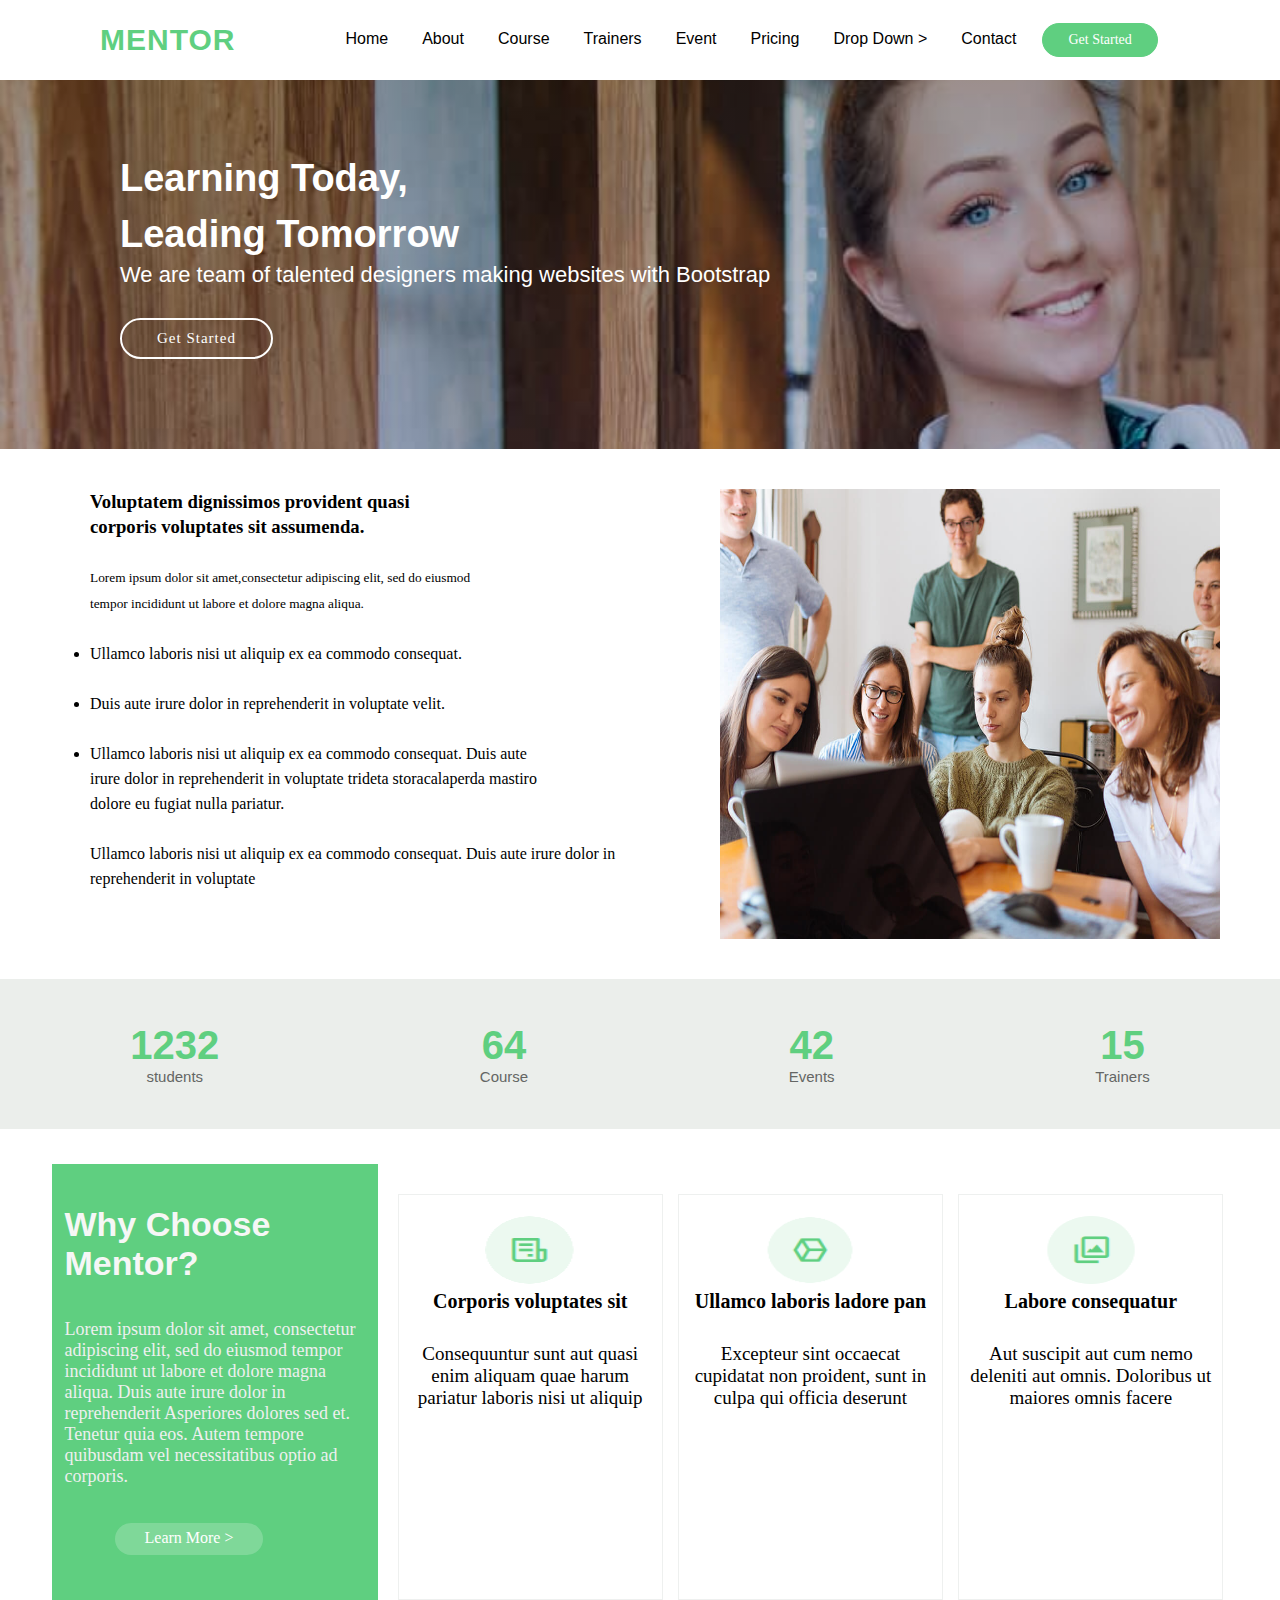
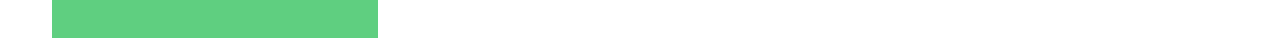
<file: index.html>
<!DOCTYPE html>
<html lang="en">

<head>
  <meta charset="UTF-8" />
  <meta http-equiv="X-UA-Compatible" content="IE=edge" />
  <meta name="viewport" content="width=device-width, initial-scale=1.0" />
  <link rel="stylesheet" href="css/style.css" />
  <title>Document</title>
</head>

<body>
  <div id="Container">
    <header>
      <div id="hh-one">
        <h1 id="h-one">MENTOR</h1>
      </div>
      <nav>
        <ul >
          <li><a class="nava" href="index.html">Home</a></li>
          <li><a class="nava" href="about.html">About</a></li>
          <li><a class="nava" href="course.html">Course</a></li>
          <li><a class="nava" href="#">Trainers</a></li>
          <li><a class="nava" href="#">Event</a></li>
          <li><a class="nava" href="#">Pricing</a></li>
          <!-- <select name="" id="">
            <option value=""></option>
          </select> -->
          <li><a class="nava" href="#">Drop Down ></a>
              <div class="sub-menu-1">
                <ul>
                  <li><a class="nava" href="#">Drop Down 1</a></li>
                  <li><a class="nava" href="#">Drop Down   ></a></li>
                  <li><a class="nava" href="#">Drop Down 2</a></li>
                  <li><a class="nava" href="#">Drop Down 3</a></li>
                  <li><a class="nava" href="#">Drop Down 4</a></li>
                </ul>
              </div>
          </li>
          <li><a class="nava" href="#">Contact</a></li>
          <li><a class="get-started-btn" href="index">Get Started</a></li>
        </ul>
      </nav>
    </header>
    <section>
      <div class="sec-style">
        <strong>
          <h1 id="oneh">Learning Today,<br>Leading Tomorrow</h1>
        </strong>
        <h2 id="twoh">We are team of talented designers making websites with Bootstrap</h2>
        <a href="index.html" class="down-btn">Get Started</a>
      </div>
    </section>

    <main>
      <div class="anoda-main-div">
        <div class="main">
          <h3>
            Voluptatem dignissimos provident quasi<br />corporis voluptates sit
            assumenda.
          </h3>
          <br />
          <small>
            Lorem ipsum dolor sit amet,consectetur adipiscing elit, sed do
            eiusmod<br />
            tempor incididunt ut labore et dolore magna aliqua.</small>
          <br />
          <br />
          <ul>
            <li>Ullamco laboris nisi ut aliquip ex ea commodo consequat.</li>
            <br />

            <li>Duis aute irure dolor in reprehenderit in voluptate velit.</li>
            <br />

            <li>
              Ullamco laboris nisi ut aliquip ex ea commodo consequat. Duis aute
              <br />
              irure dolor in reprehenderit in voluptate trideta storacalaperda
              mastiro <br />
              dolore eu fugiat nulla pariatur.
            </li>
            <br />

            Ullamco laboris nisi ut aliquip ex ea commodo consequat. Duis aute
            irure dolor in reprehenderit in voluptate
          </ul>
          <br /><br />
        </div>
        <img src="image/img5.jpeg" alt="academy image" />
      </div>
      <div class="num-container">
        <div class="num-one">
          <strong>1232</strong>
          <p id="stud">students</p>
        </div>
        <div class="num-one">
          <strong>64</strong>
          <p id="stud">Course</p>
        </div>
        <div class="num-one">
          <strong>42</strong>
          <p id="stud">Events</p>
        </div>
        <div class="num-one">
          <strong>15</strong>
          <p id="stud">Trainers</p>
        </div>
      </div>
      <div class="down-container">
        <div class="down-cover">
          <div class="down-one">
            <div class="ibur">
              <h3 class="h-3"><b>Why Choose <br> Mentor?</b></h3>
              <br />
              <br>
              <p id="small"> Lorem ipsum dolor sit amet, consectetur adipiscing elit, sed do
                eiusmod tempor incididunt ut labore et dolore magna aliqua. Duis
                aute irure dolor in reprehenderit Asperiores dolores sed et.
                Tenetur quia eos. Autem tempore quibusdam vel necessitatibus
                optio ad corporis.</p>
              <br>
              <br>
              <a class="more-btn" href="#">Learn More ></a>
            </div>
          </div>
          <div class="down-two">
            <p><img class="img1" src="./image/img6.png">
            <h4 id="h-4">Corporis voluptates sit</h4>
            Consequuntur sunt aut quasi enim aliquam quae harum pariatur laboris nisi ut aliquip</p>
          </div>
          <div class="down-two">
            <p><img class="img1" src="./image/img7.png">
            <h4 id="h-4">Ullamco laboris ladore pan</h4>
            Excepteur sint occaecat cupidatat non proident, sunt in culpa qui officia deserunt</p>
          </div>
          <div class="down-two">
            <p id="parag">
              <img class="img1" src="./image/img8.png">
            <h4 id="h-4">Labore consequatur</h4>
            Aut suscipit aut cum nemo deleniti aut omnis. Doloribus ut maiores omnis facere</p>
          </div>
        </div>
      </div>
    </main>

    <footer>
      <!-- <img class="footer-img" src="./image/img9.png" alt=""> -->
    </footer>
  </div>
</body>

</html>
</file>
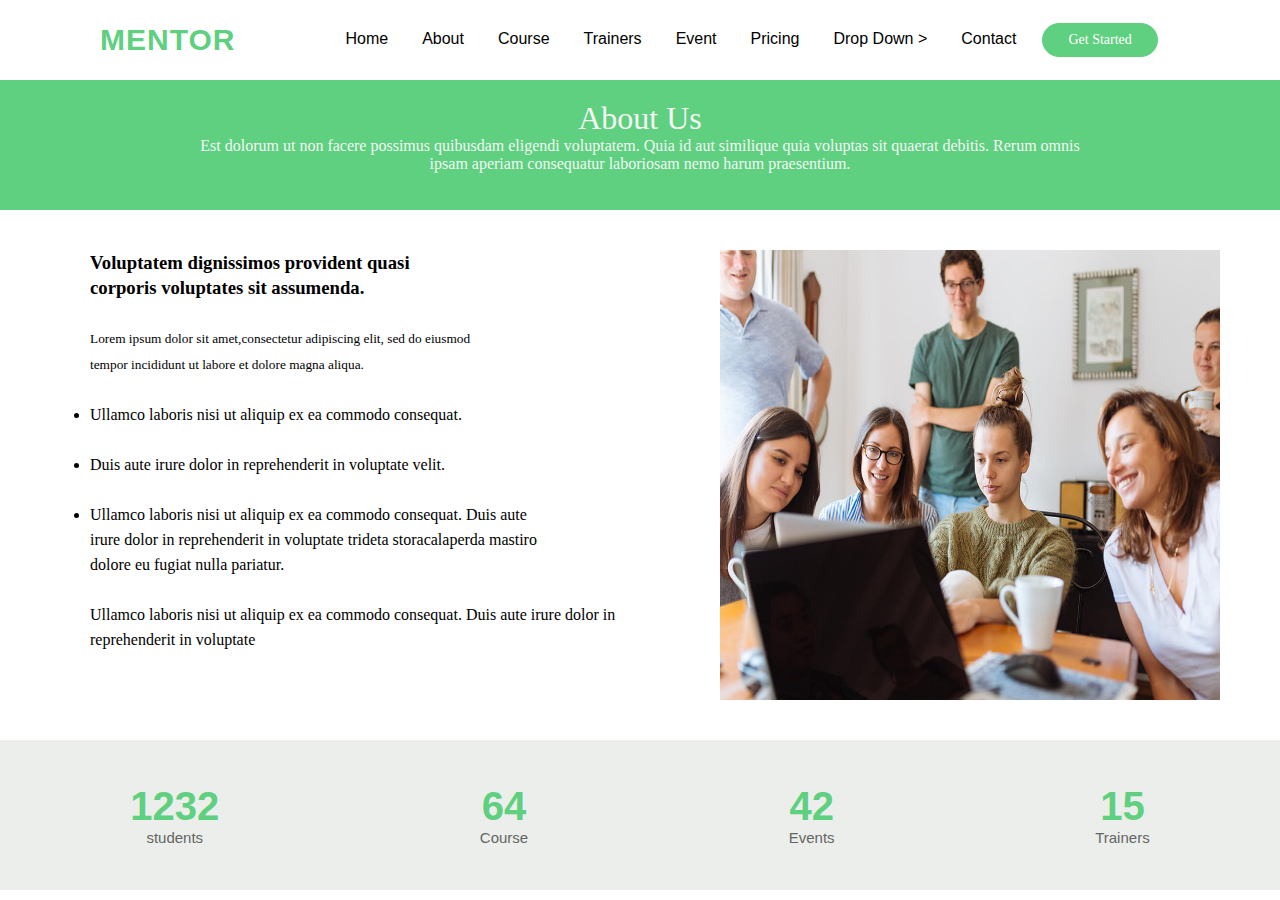
<file: about.html>
<!DOCTYPE html>
<html lang="en">
  <head>
    <meta charset="UTF-8" />
    <meta http-equiv="X-UA-Compatible" content="IE=edge" />
    <meta name="viewport" content="width=device-width, initial-scale=1.0" />
    <link rel="stylesheet" href="css/about.css" />
    <title>Document</title>
  </head>

  <body>
    <header>
      <div id="hh-one">
        <h1 id="h-one">MENTOR</h1>
      </div>
      <nav>
        <ul >
          <li><a class="nava" href="index.html">Home</a></li>
          <li><a class="nava" href="about.html">About</a></li>
          <li><a class="nava" href="course.html">Course</a></li>
          <li><a class="nava" href="#">Trainers</a></li>
          <li><a class="nava" href="#">Event</a></li>
          <li><a class="nava" href="#">Pricing</a></li>
          <!-- <select name="" id="">
            <option value=""></option>
          </select> -->
          <li><a class="nava" href="#">Drop Down ></a>
              <div class="sub-menu-1">
                <ul>
                  <li><a class="nava" href="#">Drop Down 1</a></li>
                  <li><a class="nava" href="#">Drop Down   ></a></li>
                  <li><a class="nava" href="#">Drop Down 2</a></li>
                  <li><a class="nava" href="#">Drop Down 3</a></li>
                  <li><a class="nava" href="#">Drop Down 4</a></li>
                </ul>
              </div>
          </li>
          <li><a class="nava" href="#">Contact</a></li>
          <li><a class="get-started-btn" href="index">Get Started</a></li>
        </ul>
      </nav>
    </header>
    <section class="sect">
      <div class="about-us">
        <h2 class="hah2"> About Us </h2>
        <p class="para">Est dolorum ut non facere possimus quibusdam eligendi voluptatem.
        Quia id aut similique quia voluptas sit quaerat debitis. Rerum omnis ipsam
        aperiam consequatur laboriosam nemo harum praesentium.</p>
        </div>
    </section>
    <main>
      <div class="anoda-main-div">
        <div class="main">
          <h3>
            Voluptatem dignissimos provident quasi<br />corporis voluptates sit
            assumenda.
          </h3>
          <br />
          <small>
            Lorem ipsum dolor sit amet,consectetur adipiscing elit, sed do
            eiusmod<br />
            tempor incididunt ut labore et dolore magna aliqua.</small
          >
          <br />
          <br />
          <ul>
            <li>Ullamco laboris nisi ut aliquip ex ea commodo consequat.</li>
            <br />

            <li>Duis aute irure dolor in reprehenderit in voluptate velit.</li>
            <br />

            <li>
              Ullamco laboris nisi ut aliquip ex ea commodo consequat. Duis aute
              <br />
              irure dolor in reprehenderit in voluptate trideta storacalaperda
              mastiro <br />
              dolore eu fugiat nulla pariatur.
            </li>
            <br />

            Ullamco laboris nisi ut aliquip ex ea commodo consequat. Duis aute
            irure dolor in reprehenderit in voluptate
          </ul>
          <br /><br />
        </div>
        <img src="image/img5.jpeg" alt="academy image" />
      </div>
      <div class="num-container">
        <div class="num-one">
          <strong>1232</strong>
          <p id="stud">students</p>
        </div>
        <div class="num-one">
          <strong>64</strong>
          <p id="stud">Course</p>
        </div>
        <div class="num-one">
          <strong>42</strong>
          <p id="stud">Events</p>
        </div>
        <div class="num-one">
          <strong>15</strong>
          <p id="stud">Trainers</p>
        </div>
      </div>
    </main>
  </body>
</html>
</file>
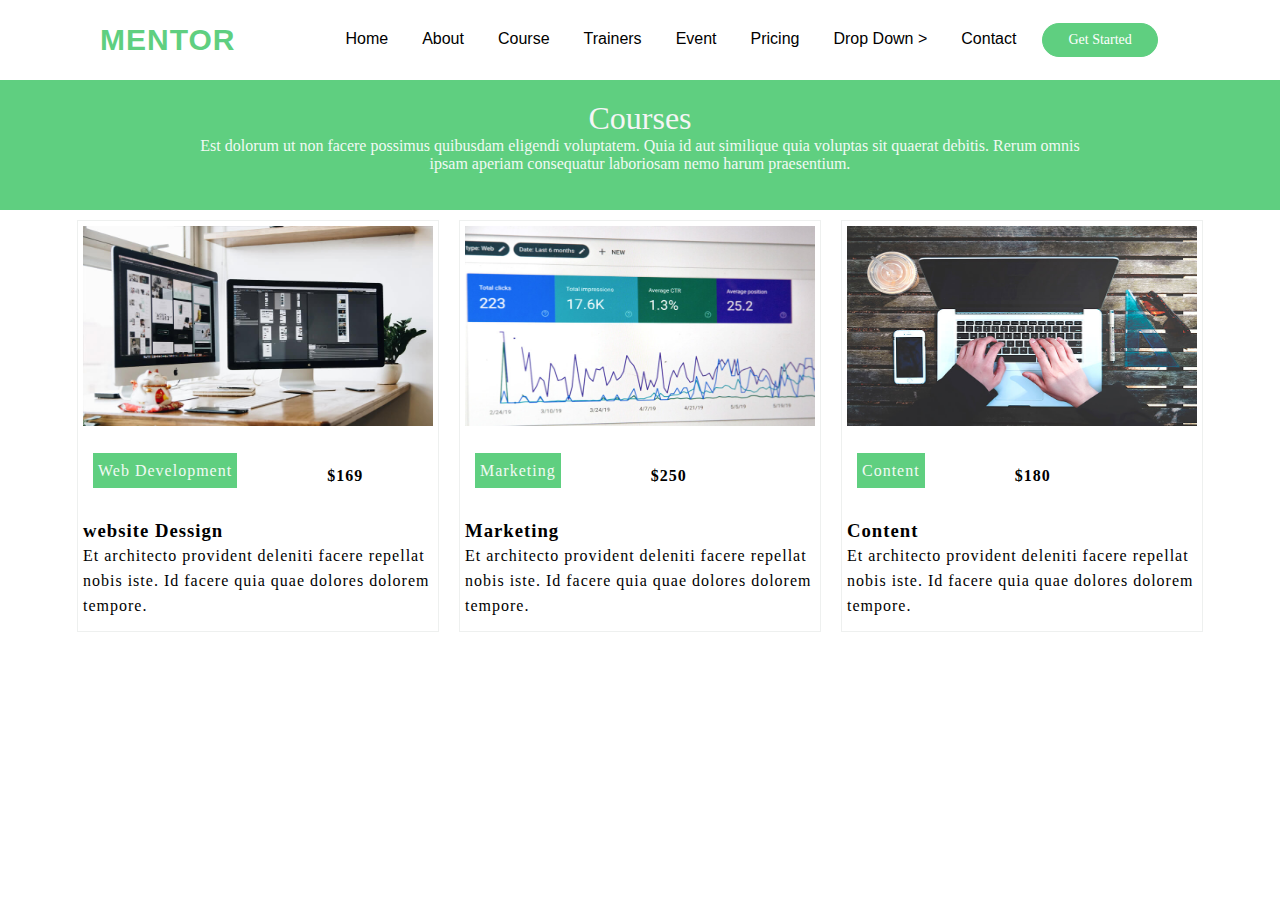
<file: course.html>
<!DOCTYPE html>
<html lang="en">
  <head>
    <meta charset="UTF-8" />
    <meta http-equiv="X-UA-Compatible" content="IE=edge" />
    <meta name="viewport" content="width=device-width, initial-scale=1.0" />
    <link rel="stylesheet" href="css/course.css" />
    <title>Document</title>
  </head>
  <body>
    <header>
      <div id="hh-one">
        <h1 id="h-one">MENTOR</h1>
      </div>
      <nav>
        <ul >
          <li><a class="nava" href="index.html">Home</a></li>
          <li><a class="nava" href="about.html">About</a></li>
          <li><a class="nava" href="course.html">Course</a></li>
          <li><a class="nava" href="#">Trainers</a></li>
          <li><a class="nava" href="#">Event</a></li>
          <li><a class="nava" href="#">Pricing</a></li>
          <!-- <select name="" id="">
            <option value=""></option>
          </select> -->
          <li><a class="nava" href="#">Drop Down ></a>
              <div class="sub-menu-1">
                <ul>
                  <li><a class="nava" href="#">Drop Down 1</a></li>
                  <li><a class="nava" href="#">Drop Down   ></a></li>
                  <li><a class="nava" href="#">Drop Down 2</a></li>
                  <li><a class="nava" href="#">Drop Down 3</a></li>
                  <li><a class="nava" href="#">Drop Down 4</a></li>
                </ul>
              </div>
          </li>
          <li><a class="nava" href="#">Contact</a></li>
          <li><a class="get-started-btn" href="index">Get Started</a></li>
        </ul>
      </nav>
    </header>
    <section class="sect">
      <div class="courses">
        <h2 class="hah2">Courses</h2>
        <p class="para">
          Est dolorum ut non facere possimus quibusdam eligendi voluptatem. Quia
          id aut similique quia voluptas sit quaerat debitis. Rerum omnis ipsam
          aperiam consequatur laboriosam nemo harum praesentium.
        </p>
      </div>
    </section>
    <main>
      <div class="images-div">
        <div class="clas-1">
          <img class="img-class" src="./image/img10.jpg" alt="" />
          <div class="p-tags">
            <p class="p-style">Web Development</p>
            <p class="p-style-2"><b>$169</b></p>
          </div>
          <h3>website Dessign</h3>
            <p>
              Et architecto provident deleniti facere repellat nobis iste. Id
              facere quia quae dolores dolorem tempore.
            </p> 
        </div>
        <div class="clas-1">
          <img class="img-class" src="./image/img11.jpg" alt="" />
          <div class="p-tags">
            <p class="p-style">Marketing</p>
            <p class="p-style-2"><b>$250</b></p>
          </div>
          <h3>Marketing</h3>
            <p>
              Et architecto provident deleniti facere repellat nobis iste. Id
              facere quia quae dolores dolorem tempore.
            </p>
        </div>

        <div class="clas-1">
          <img class="img-class" src="./image/img12.jpg" alt="" />
          <div class="p-tags">
            <p class="p-style">Content</p>
            <p class="p-style-2"><b>$180</b></p>
          </div>
          <h3>Content</h3>
            <p>
              Et architecto provident deleniti facere repellat nobis iste. Id
              facere quia quae dolores dolorem tempore.
            </p>
        </div>
      </div>
    </main>
  </body>
</html>
</file>
<file: css/style.css>
* {
  margin: 0px;
  padding: 0px;
}
body {
  background-image: linear-gradient(rgba(0, 0, 0, 0.329), rgba(0, 0, 255, 0.13)),
    url(../image/img4.jpeg);
  background-attachment: fixed;
  background-size: cover;
  width: 100%;
}
header {
  background-color: white;
  width: 100%;
  height: 80px;
  display: flex;
  align-items: center;
  z-index: 12;
  position:fixed ;
}

header #h-one {
  color: #5fcf80;
  margin-left: 100px;
  /*font-family:'Segoe UI', Tahoma, Geneva, Verdana, sans-serif;*/
  font-family: "Poppins", sans-serif;
  letter-spacing: 1px;
  text-transform: uppercase;
  line-height: 1;
  font-weight: 600;
  font-size: 30px;
  
}

nav {
  margin-left: 5em;
  display: flex;
  flex-wrap: wrap;
  width: 100;
}
nav li {
  display: flex;
  display: inline;
}
nav .nava {
  text-decoration: none;
  list-style: none;
  color: #000;
  font-family: "Poppins", sans-serif;
  font-weight: 500;
  white-space: nowrap;
  transition: 0.3s;
  padding: 10px 0px 10px 30px;
}
.nava:hover{
    color: #5fcf80;
}
.sub-menu-1{
    display:none;
}
nav ul li:hover .sub-menu-1{
    display: block;
    position:absolute;
    background-color: white;
    margin-left: 520px;
    list-style-type:none;
} 

nav ul li:hover .sub-menu-1 ul{
    display: block;
    width: 160px;
}

nav ul li:hover .sub-menu-1 ul li{
    text-align: left;
    padding: 10px;
}

.get-started-btn {
  padding: 8px 25px;
  text-align: center;
  border-radius: 50px;
  background-color: #5fcf80;
  color: white;
  border: 1px #5fcf80 solid;
  display: inline-block;
  transition: 0.3s;
  margin-left: 22px;
  font-size: 14px;
  text-decoration: none;
}

section {
  display: flex;
  flex-wrap: wrap;
}

.sec-style {
  margin: 150px 0px 90px 120px;
}
#oneh {
  margin: 0px;
  line-height: 56px;
  font-family: "Poppins", sans-serif;
  font-size: 38px;
  font-weight: 600;
  color: white;
}

#twoh {
  font-family: "Raleway", sans-serif;
  font-weight: 400;
  color: #ffff;
  font-size: 22px;
}

.down-btn {
  margin-top: 30px;
  padding: 10px 35px;
  display: inline-block;
  font-weight: 500;
  letter-spacing: 1px;
  text-decoration: none;
  text-align: center;
  border-radius: 40px;
  background-color: transparent;
  color: white;
  border: 2px white solid;
  font-size: 15px;
}
.down-btn:hover {
  background-color: #5fcf80;
  border: 1px #5fcf80 solid;
  transition: 1.2s;
}
main {
  background-color: white;
  width: 100%;
  height: 600px;
}
.anoda-main-div {
  display: flex;
  flex-wrap: wrap;
  padding: 40px;
}
.main {
  width: 600px;
  height: 450px;
  margin-left: 50px;
  padding-right: 30px;
  line-height: 25px;
}
img {
  /* max-width: 100%; */
  width: 500px;
  height: 450px;
}
li {
  list-style: disc;
}
.num-container {
  display: flex;
  flex-wrap: wrap;
  background-color: #ebeeeb;
  width: 100%;
  height: 150px;
  font-size: 40px;
  text-align: center;
}
.num-one {
  margin: auto;
  padding: 30px 0px;
  color: #5fcf80;
  font-family: -apple-system, BlinkMacSystemFont, "Segoe UI", Roboto, Oxygen,
    Ubuntu, Cantarell, "Open Sans", "Helvetica Neue", sans-serif;
}
.num-container #stud {
  font-size: 15px;
  color: #646664;
}
.down-container {
  background-color: white;
  width: 100%;
  height: 500px;
  padding: 5px;
}
.down-cover {
  margin-top: 30px;
  display: flex;
  flex-wrap: wrap;
  justify-content: center;
}

.down-one {
  background-color: #5fcf80;
  width: 300px;
  height: 431.6px;
  /* border-radius: 10px black solid;  didn't work why? */
  margin-right: 20px;
  border: 1px #5fcf80 solid;
  text-align: left;
  color: #f6f7f6;
  padding: 40px 12px 0px 12px;
}
.h-3 {
  font-weight: 700;
  font-size: 34px;
  font-family: "Raleway", sans-serif;
}
#small {
  font-size: 18px;
  color: #eef0ef;
}

.more-btn {
  text-decoration: none;
  display: inline-block;
  background: rgba(255, 255, 255, 0.2);
  padding: 6px 30px 8px 30px;
  margin-left: 50px;
  color: #fff;
  border-radius: 50px;
  transition: all ease-in-out 0.4s;
}
.more-btn:hover {
  background-color: #fff;
  color: green;
  transition: 1.3s;
}

.down-two {
  background-color: white;
  width: 253.333px;
  height: 364px;
  border: 1px #37423b solid;
  margin-top: 30px;
  margin-right: 15px;
  font-size: 19px;
  text-align: center;
  background: #fff;
  padding: 20px 5px;
  border: 1px solid #eef0ef;
}
#parag {
  text-align: center;
  color: #848484;
}
#h-4 {
  font-size: 20px;
  font-weight: 700;
  margin: 0 0 30px 0;
}
.img1 {
  /* margin: auto; */
  /* align-items: center; */
  width: 90px;
  height: 70px;
  margin: 0 0;
}
</file>
<file: css/about.css>
*{
    margin: 0px;
    padding: 0px;
}
body{
    background-color: #fff;
}
header {
background-color:white;
width: 100%;
height: 80px;
display: flex;
align-items: center;
/* z-index: 12;
position: fixed; */
}

header #h-one{
    color:#5fcf80;
    margin-left: 100px;
    /*font-family:'Segoe UI', Tahoma, Geneva, Verdana, sans-serif;*/
    font-family: "Poppins", sans-serif;
    letter-spacing: 1px;
    text-transform: uppercase;
    line-height: 1;
    font-weight: 600;
    font-size: 30px;
}

nav{
    margin-left: 5em;
    display: flex;
    flex-wrap: wrap;
    width: 100;
}
nav li{
    display: flex;
    display: inline;     
}
nav .nava{
    text-decoration: none;
    list-style: none;
    color: #000;
    font-family: "Poppins", sans-serif;
    font-weight: 500;
    white-space: nowrap;
    transition: 0.3s;
    padding: 10px 0px 10px 30px;
}
.nava:hover{
    color: green;
}

.sub-menu-1{
    display:none;
}
nav ul li:hover .sub-menu-1{
    display: block;
    position:absolute;
    background-color: white;
    margin-left: 520px;
    list-style-type:none;
} 

nav ul li:hover .sub-menu-1 ul{
    display: block;
    width: 160px;
}

nav ul li:hover .sub-menu-1 ul li{
    text-align: left;
    padding: 10px;
}

.get-started-btn{
    padding: 8px 25px;
    text-align: center;
    border-radius: 50px;
    background-color: #5fcf80;
    color: white;
    border: 1px #5fcf80 solid;
    display: inline-block;
    transition: 0.3s;
    margin-left: 22px;
    font-size: 14px;
    text-decoration: none;
}

.sect{
    
    background-color: #5fcf80;
    width: 100%;
    height: 130px;
}

.hah2{
    font-size: 32px;
    font-weight: 500;
    color:whitesmoke ;
}

.para{
    color: #f1faf4;
}

.about-us{
    width: 70%;
    text-align: center;
    margin: auto;
    padding: 20px;
}

main{
    background-color: white;
    width: 100%;
    height: 600px;    
}
.anoda-main-div{
    display: flex;
    flex-wrap: wrap;
    padding: 40px;
}
.main{
    width: 600px;
    height: 450px;
    margin-left: 50px;
    padding-right: 30px;
    line-height: 25px;
}
img{
    max-width: 100%;
    width: 500px;
    height: 450px;
}
li{
    list-style:disc;
}
.num-container{
    display: flex;
    flex-wrap:wrap ;
    background-color: #ebeeeb;
    width: 100%;
    height: 150px;
    font-size: 40px;
    text-align: center;
}
.num-one{
    margin:auto;
    padding: 30px 0px;
    color:#5fcf80;
    font-family: -apple-system, BlinkMacSystemFont, 'Segoe UI', Roboto, Oxygen, Ubuntu, Cantarell, 'Open Sans', 'Helvetica Neue', sans-serif;
}
.num-container #stud{
    font-size: 15px;
    color: #646664;   
}
</file>
<file: css/course.css>
*{
    margin: 0px;
    padding: 0px;
}
body{
    background-color: white;
}
header {
    background-color:white;
    width: 100%;
    height: 80px;
    display: flex;
    align-items: center;
    /* z-index: 12;
    position: fixed; */
}

header #h-one{
    color:#5fcf80;
    margin-left: 100px;
    /*font-family:'Segoe UI', Tahoma, Geneva, Verdana, sans-serif;*/
    font-family: "Poppins", sans-serif;
    letter-spacing: 1px;
    text-transform: uppercase;
    line-height: 1;
    font-weight: 600;
    font-size: 30px;
}

nav{
    margin-left: 5em;
    display: flex;
    flex-wrap: wrap;
    width: 100;
}
nav li{
    display: flex;
    display: inline;     
}
nav .nava{
    text-decoration: none;
    list-style: none;
    color: #000;
    font-family: "Poppins", sans-serif;
    font-weight: 500;
    white-space: nowrap;
    transition: 0.3s;
    padding: 10px 0px 10px 30px;
}
.nava:hover{
    color: green;
}

.sub-menu-1{
    display:none;
}
nav ul li:hover .sub-menu-1{
    display: block;
    position:absolute;
    background-color: white;
    margin-left: 520px;
    list-style-type:none;
} 

nav ul li:hover .sub-menu-1 ul{
    display: block;
    width: 160px;
}

nav ul li:hover .sub-menu-1 ul li{
    text-align: left;
    padding: 10px;
}

.get-started-btn{
    padding: 8px 25px;
    text-align: center;
    border-radius: 50px;
    background-color: #5fcf80;
    color: white;
    border: 1px #5fcf80 solid;
    display: inline-block;
    transition: 0.3s;
    margin-left: 22px;
    font-size: 14px;
    text-decoration: none;
}

.sect{
    background-color: #5fcf80;
    width: 100%;
    height: 130px;
}

.hah2{
    font-size: 32px;
    font-weight: 500;
    color:whitesmoke ;
}

.para{
    color: #f1faf4;
}

.courses{
    width: 70%;
    text-align: center;
    margin: auto;
    padding: 20px;
}
main{
    width: 100%;  
    height: 600px;  
}
.images-div{
    display: flex;
    flex-wrap: wrap;
    justify-content: center;
}
.clas-1{
    width:350px ;
    margin: 10px;
    height: 400px;
    border: 1px solid #eef0ef;
    text-align: left;
    letter-spacing: 1px;
    line-height: 25px;
    padding: 5px;
}
.img-class{
    width: 100%;
    height: 200px;
}
.p-tags{
    display: flex;
    flex-wrap: wrap;
    margin-top: 20px;
    margin-bottom: 20px;
}
.p-style{
    color: #f1faf4;
    background-color: #5fcf80;
    text-align: center;
    margin-left: 10px;
    height: 30px;
    padding-top: 5px;
    padding-left: 5px;
    padding-right: 5px;
}

.p-style-2{
    padding: 10px;
    margin-left: 80px;
}
</file>
